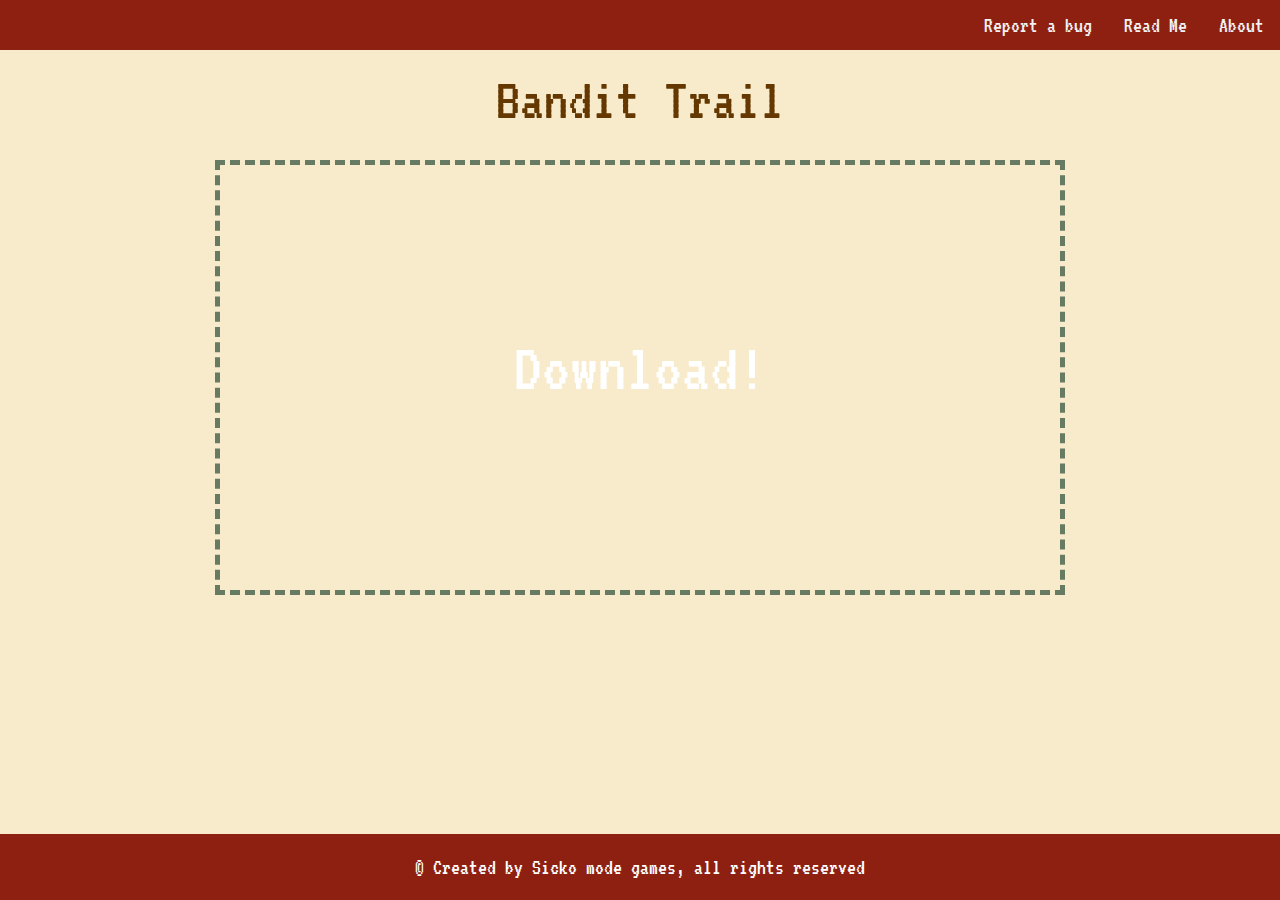
<file: site/index.html>
<!DOCTYPE html>
<html lang="en" dir="ltr">
<head>
    <meta charset="utf-8">
    <meta name="viewport" content="width=device-width, initial-scale=1">
    <title>Bandit Trail</title>
    <link rel="stylesheet" type="text/css" href="stylesheet/main.css">
    <link rel="shortcut icon" type="image/png"
          href="https://vapebandit.co.nz/wp-content/uploads/2017/09/vape-bandit-logo-1.png"/>
    <link href="https://fonts.googleapis.com/css?family=VT323" rel="stylesheet">
</head>
<body>
<!-- Navbar Start -->
<div class="navbar">
    <a href="about.html">About</a>
    <a href="readme.html">Read Me</a>
    <a href="#">Report a bug</a>
</div>
<!-- Navbar End -->

<!-- Header Start -->
<div class="header">
    <p>Bandit Trail</p>
</div>
<!-- Header End -->

<!-- Game container start  -->
<div class='square-box'>
    <div class='square-content'>
        <div><span><a href="#">Download!</a></span></div>
    </div>
</div>
<!-- Game container end -->

<!-- Footer start -->
<div class="footer">
    <p>&copy; Created by Sicko mode games, all rights reserved</p>
</div>
<!-- Footer end -->
</body>
</html>
</file>
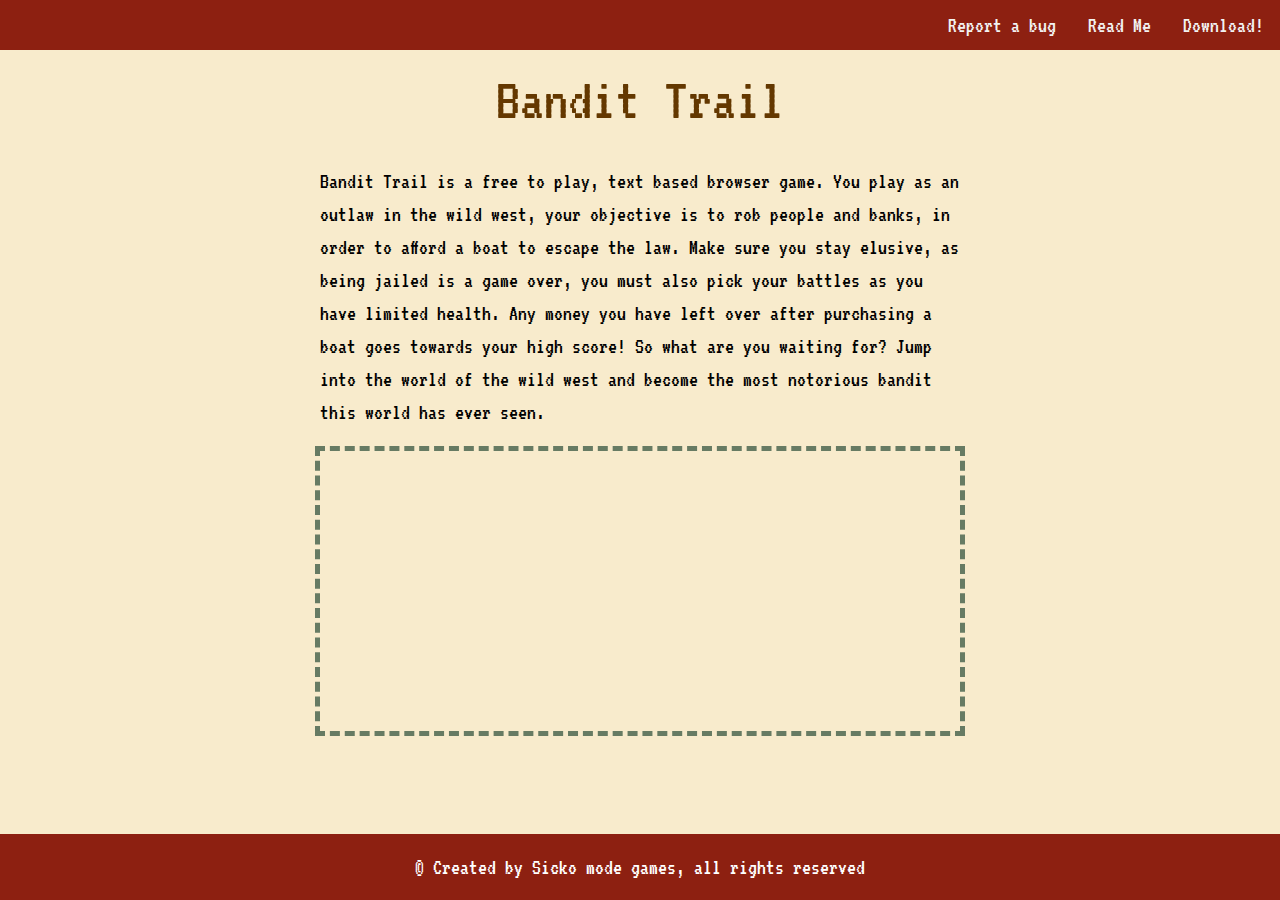
<file: site/about.html>
<!DOCTYPE html>
<html lang="en" dir="ltr">
<head>
    <meta charset="utf-8">
    <meta name="viewport" content="width=device-width, initial-scale=1">
    <title>Bandit Trail</title>
    <link rel="stylesheet" type="text/css" href="stylesheet/main.css">
    <link rel="shortcut icon" type="image/png"
          href="https://vapebandit.co.nz/wp-content/uploads/2017/09/vape-bandit-logo-1.png"/>
    <link href="https://fonts.googleapis.com/css?family=VT323" rel="stylesheet">
</head>
<body>
<!-- Navbar Start -->
<div class="navbar">
    <a href="index.html">Download!</a>
    <a href="readme.html">Read Me</a>
    <a href="#">Report a bug</a>
</div>
<!-- Navbar End -->

<!-- Header Start -->
<div class="header">
    <p>Bandit Trail</p>
</div>
<!-- Header End -->

<!-- Text start -->
<div class="text">
    <p>Bandit Trail is a free to play, text based browser game. You play as an outlaw in the wild west, your objective
        is to rob people and banks, in order to afford a boat to escape the law. Make sure you stay elusive, as being
        jailed is a game over, you must also pick your battles as you have limited health. Any money you have left over
        after purchasing a boat goes towards your high score! So what are you waiting for? Jump into the world of the
        wild west and become the most notorious bandit this world has ever seen.</p>
</div>
<div class="gif">

</div>
<!-- Text end -->

<!-- Footer start -->
<div class="footer">
    <p>&copy; Created by Sicko mode games, all rights reserved</p>
</div>
<!-- Footer end -->
</body>
</html>
</file>
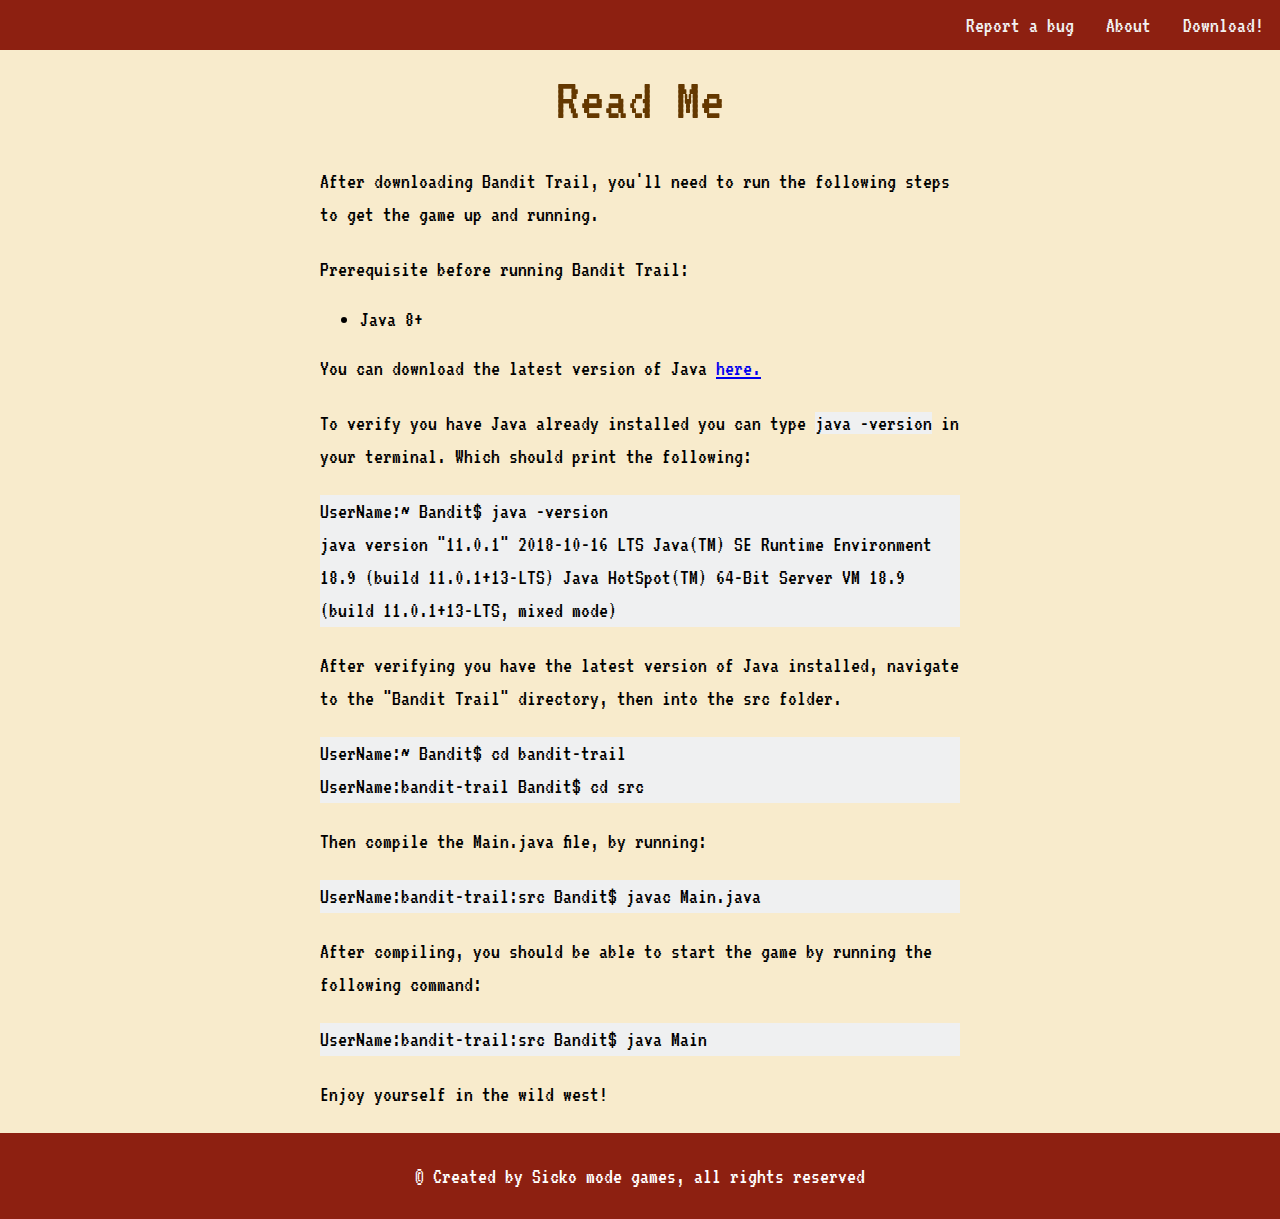
<file: site/readme.html>
<!DOCTYPE html>
<html lang="en" dir="ltr">
<head>
    <meta charset="utf-8">
    <meta name="viewport" content="width=device-width, initial-scale=1">
    <title>Bandit Trail</title>
    <link rel="stylesheet" type="text/css" href="stylesheet/main.css">
    <link rel="shortcut icon" type="image/png"
          href="https://vapebandit.co.nz/wp-content/uploads/2017/09/vape-bandit-logo-1.png"/>
    <link href="https://fonts.googleapis.com/css?family=VT323" rel="stylesheet">
</head>
<body>
<!-- Navbar Start -->
<div class="navbar">
    <a href="index.html">Download!</a>
    <a href="about.html">About</a>
    <a href="#">Report a bug</a>
</div>
<!-- Navbar End -->

<!-- Header Start -->
<div class="header">
    <p>Read Me</p>
</div>
<!-- Header End -->

<!-- Text start -->
<div class="text">
    <p>After downloading Bandit Trail, you'll need to run the following steps to get the game up and running.</p>
    <p>Prerequisite before running Bandit Trail:</p>
    <ul>
        <li>Java 8+</li>
    </ul>
    <p>You can download the latest version of Java <a
            href="https://www.oracle.com/technetwork/java/javase/downloads/jdk11-downloads-5066655.html">here.</a></p>
    <p>To verify you have Java already installed you can type <code>java -version</code> in your terminal. Which should
        print the following:</p>
    <p class="codetxt"> UserName:~ Bandit$ java -version
        <br/>java version "11.0.1" 2018-10-16 LTS
        Java(TM) SE Runtime Environment 18.9 (build 11.0.1+13-LTS)
        Java HotSpot(TM) 64-Bit Server VM 18.9 (build 11.0.1+13-LTS, mixed mode)
    </p>

    <p>After verifying you have the latest version of Java installed, navigate to the "Bandit Trail" directory, then
        into the src folder.</p>
    <p class="codetxt">UserName:~ Bandit$ cd bandit-trail <br/>
        UserName:bandit-trail Bandit$ cd src
    </p>

    <p>Then compile the Main.java file, by running:</p>
    <p class="codetxt">UserName:bandit-trail:src Bandit$ javac Main.java<br/>
    </p>
    <p>After compiling, you should be able to start the game by running the following command:</p>
    <p class="codetxt">UserName:bandit-trail:src Bandit$ java Main<br/>
    <p>Enjoy yourself in the wild west!</p>
</div>
<!-- Text end -->

<!-- Footer start -->
<div class="footer-re">
    <p>&copy; Created by Sicko mode games, all rights reserved</p>
</div>
<!-- Footer end -->
</body>
</html>
</file>
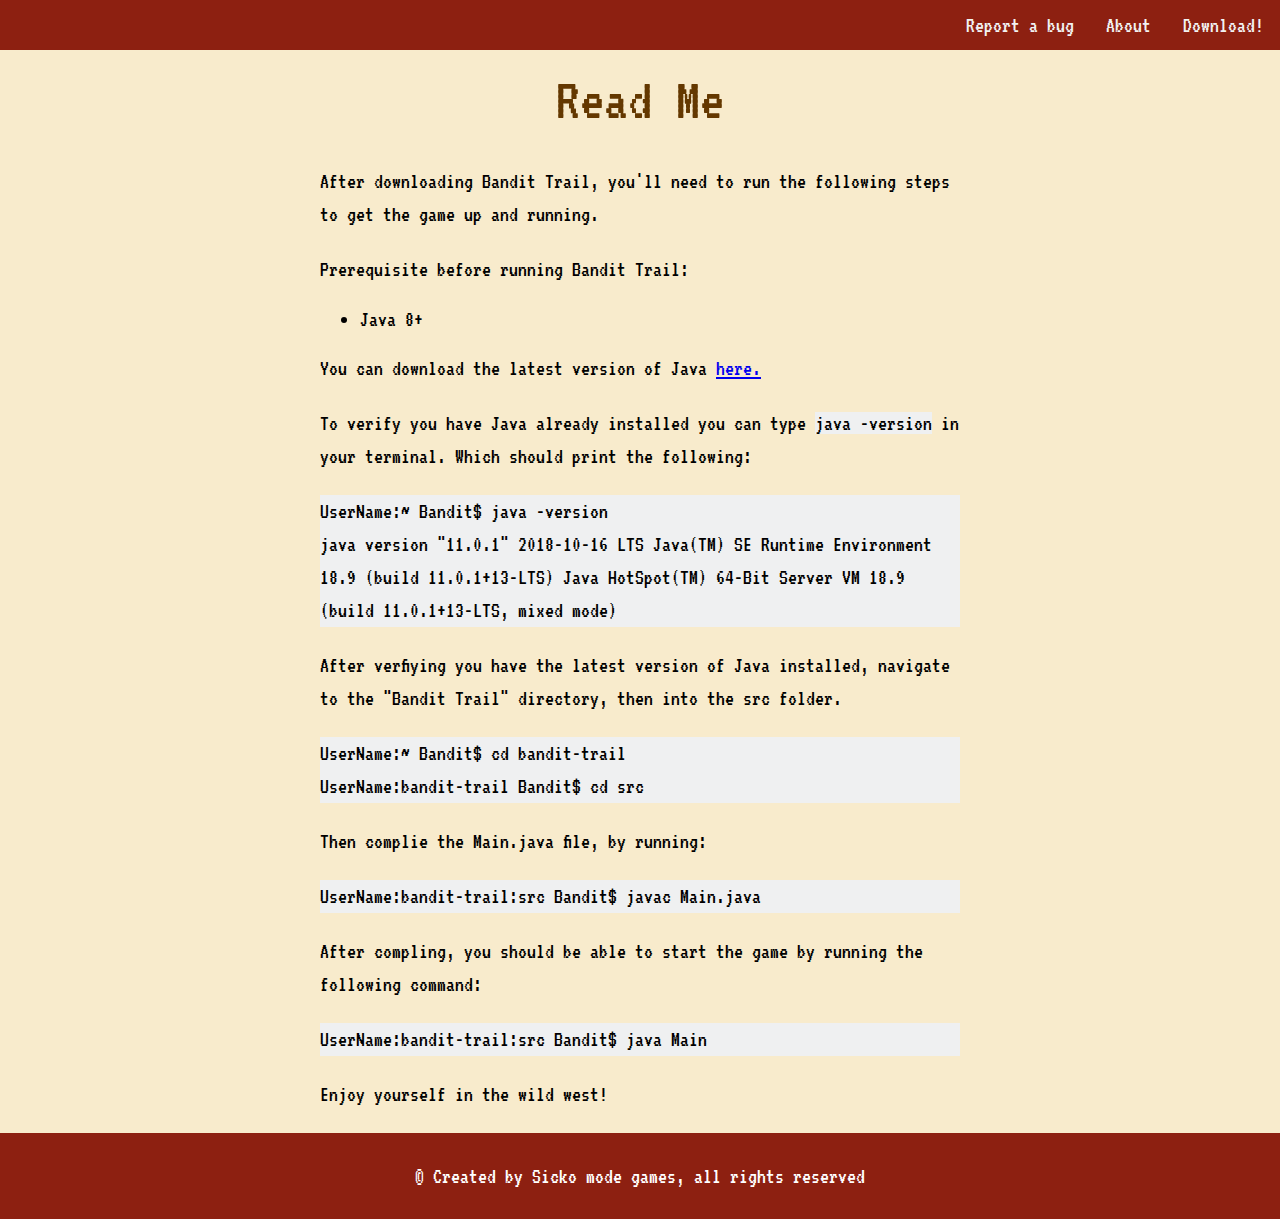
<file: src/readme.html>
<!DOCTYPE html>
<html lang="en" dir="ltr">
<head>
    <meta charset="utf-8">
    <meta name="viewport" content="width=device-width, initial-scale=1">
    <title>Bandit Trail</title>
    <link rel="stylesheet" type="text/css" href="stylesheet/main.css">
    <link rel="shortcut icon" type="image/png"
          href="https://vapebandit.co.nz/wp-content/uploads/2017/09/vape-bandit-logo-1.png"/>
    <link href="https://fonts.googleapis.com/css?family=VT323" rel="stylesheet">
</head>
<body>
<!-- Navbar Start -->
<div class="navbar">
    <a href="index.html">Download!</a>
    <a href="about.html">About</a>
    <a href="#">Report a bug</a>
</div>
<!-- Navbar End -->

<!-- Header Start -->
<div class="header">
    <p>Read Me</p>
</div>
<!-- Header End -->

<!-- Text start -->
<div class="text">
    <p>After downloading Bandit Trail, you'll need to run the following steps to get the game up and running.</p>
    <p>Prerequisite before running Bandit Trail:</p>
    <ul>
        <li>Java 8+</li>
    </ul>
    <p>You can download the latest version of Java <a
            href="https://www.oracle.com/technetwork/java/javase/downloads/jdk11-downloads-5066655.html">here.</a></p>
    <p>To verify you have Java already installed you can type <code>java -version</code> in your terminal. Which should
        print the following:</p>
    <p class="codetxt"> UserName:~ Bandit$ java -version
        <br/>java version "11.0.1" 2018-10-16 LTS
        Java(TM) SE Runtime Environment 18.9 (build 11.0.1+13-LTS)
        Java HotSpot(TM) 64-Bit Server VM 18.9 (build 11.0.1+13-LTS, mixed mode)
    </p>

    <p>After verfiying you have the latest version of Java installed, navigate to the "Bandit Trail" directory, then
        into the src folder.</p>
    <p class="codetxt">UserName:~ Bandit$ cd bandit-trail <br/>
        UserName:bandit-trail Bandit$ cd src
    </p>

    <p>Then complie the Main.java file, by running:</p>
    <p class="codetxt">UserName:bandit-trail:src Bandit$ javac Main.java<br/>
    </p>
    <p>After compling, you should be able to start the game by running the following command:</p>
    <p class="codetxt">UserName:bandit-trail:src Bandit$ java Main<br/>
    <p>Enjoy yourself in the wild west!</p>
</div>
<!-- Text end -->

<!-- Footer start -->
<div class="footer-re">
    <p>&copy; Created by Sicko mode games, all rights reserved</p>
</div>
<!-- Footer end -->
</body>
</html>
</file>
<file: site/stylesheet/main.css>
/* @font-face {
	font-family: 'PixelMplus10-Regular';  // declare the font name
	src: url('src/font/PixelMplus10-Regular.ttf') format('truetype');
} */

/* Website wide stuff start*/
body {
	/* font-family: 'PixelMplus10-Regular', Fallback, sans-serif; */
  font-family: 'VT323', monospace;
  margin: 0;
  background: #f8ebcc;
  font-size: 22px;
}
/* Website wide stuff end */

/* Header Start */
.header{
  text-align: center;
  font-size: 60px;
  color: #643800;
}

.header p{
  margin: 0;
  margin-bottom: 35px;
  margin-top: 20px;
}
/* Header End  */

/* Navbar start  */
.navbar {
    overflow: hidden;
    background-color: #8d2011;
    text-align: center;
    width: 100%;
}

.navbar a {
    float: right;
    display: block;
    color: #f2f2f2;
    text-align: center;
    padding: 14px 16px;
    text-decoration: none;
}

.navbar a:hover {
    background-color: #c28a2b;
    color: black;
}
/* Navbar End */

/* Game container start */
.square-box{
  height: 425px;
  max-width: 840px;
  width: 70%;
  margin: 0 auto;
  overflow: hidden;
  background-image: url('https://i.redd.it/o0od47n48c3y.gif');
  background-size: cover;
  display: block;
  outline: 5px dashed #677b63;
}
.square-box:before{
    content: "";
    display: block;
    padding-top: 20%;
}

.square-content div {
   display: table;
   width: 100%;
   height: 75%;
}
.square-content span {
    display: table-cell;
    text-align: center;
    vertical-align: middle;
    margin: 0;
}

.square-content a{
    text-decoration: none;
    color: white;
    font-size: 70px;
    margin: 0;
}

.square-content a:hover{
    color: red;
    text-decoration: underline;
}
/* Game contain end  */


/* Footer start */
.footer {
 position: fixed;
 left: 0;
 bottom: 0;
 margin-top: 10px;
 width: 100%;
 background-color: #8d2011;
 color: white;
 text-align: center;
}
/* Footer end */

/* About text start */
.text{
  width: 50%;
  margin-left: auto;
  margin-right: auto;
}

.text p{
    line-height: 150%;
}

.text code{
  background-color: #eff0f1;
  font-family: 'VT323', monospace;
  font-size: 22px;
}

.gif{
  height: 280px;
  max-width: 840px;
  width: 50%;
  margin: 0 auto;
  overflow: hidden;
  background-image: url('https://i.redd.it/o0od47n48c3y.gif');
  background-size: cover;
  background-position: center;
  background-repeat: no-repeat;
  display: block;
  outline: 5px dashed #677b63;
}
/* About text end */

/* Read me start */
.codetxt{
  overflow: auto;
  background-color: #eff0f1;
  /* color: #006500; */
}

.footer-re {
 padding-top: 10px;
 padding-bottom: 10px;
 left: 0;
 bottom: 0;
 margin-top: 10px;
 width: 100%;
 background-color: #8d2011;
 color: white;
 text-align: center;
}
/* Read me end  */
</file>
<file: src/stylesheet/main.css>
/* @font-face {
	font-family: 'PixelMplus10-Regular';  // declare the font name
	src: url('src/font/PixelMplus10-Regular.ttf') format('truetype');
} */

/* Wesbite wide stuff start*/
body {
	/* font-family: 'PixelMplus10-Regular', Fallback, sans-serif; */
  font-family: 'VT323', monospace;
  margin: 0;
  background: #f8ebcc;
  font-size: 22px;
}
/* Website wide stuff end */

/* Header Start */
.header{
  text-align: center;
  font-size: 60px;
  color: #643800;
}

.header p{
  margin: 0;
  margin-bottom: 35px;
  margin-top: 20px;
}
/* Header End  */

/* Navbar start  */
.navbar {
    overflow: hidden;
    background-color: #8d2011;
    text-align: center;
    width: 100%;
}

.navbar a {
    float: right;
    display: block;
    color: #f2f2f2;
    text-align: center;
    padding: 14px 16px;
    text-decoration: none;
}

.navbar a:hover {
    background-color: #c28a2b;
    color: black;
}
/* Navbar End */

/* Game container start */
.square-box{
  height: 425px;
  max-width: 840px;
  width: 70%;
  margin: 0 auto;
  overflow: hidden;
  background-image: url('https://i.redd.it/o0od47n48c3y.gif');
  background-size: cover;
  display: block;
  outline: 5px dashed #677b63;
}
.square-box:before{
    content: "";
    display: block;
    padding-top: 20%;
}

.square-content div {
   display: table;
   width: 100%;
   height: 75%;
}
.square-content span {
    display: table-cell;
    text-align: center;
    vertical-align: middle;
    margin: 0;
}

.square-content a{
    text-decoration: none;
    color: white;
    font-size: 70px;
    margin: 0;
}

.square-content a:hover{
    color: red;
    text-decoration: underline;
}
/* Game contain end  */


/* Footer start */
.footer {
 position: fixed;
 left: 0;
 bottom: 0;
 margin-top: 10px;
 width: 100%;
 background-color: #8d2011;
 color: white;
 text-align: center;
}
/* Footer end */

/* About text start */
.text{
  width: 50%;
  margin-left: auto;
  margin-right: auto;
}

.text p{
    line-height: 150%;
}

.text code{
  background-color: #eff0f1;
  font-family: 'VT323', monospace;
  font-size: 22px;
}

.gif{
  height: 280px;
  max-width: 840px;
  width: 50%;
  margin: 0 auto;
  overflow: hidden;
  background-image: url('https://i.redd.it/o0od47n48c3y.gif');
  background-size: cover;
  background-position: center;
  background-repeat: no-repeat;
  display: block;
  outline: 5px dashed #677b63;
}
/* About text end */

/* Read me start */
.codetxt{
  overflow: auto;
  background-color: #eff0f1;
  /* color: #006500; */
}

.footer-re {
 padding-top: 10px;
 padding-bottom: 10px;
 left: 0;
 bottom: 0;
 margin-top: 10px;
 width: 100%;
 background-color: #8d2011;
 color: white;
 text-align: center;
}
/* Read me end  */
</file>
